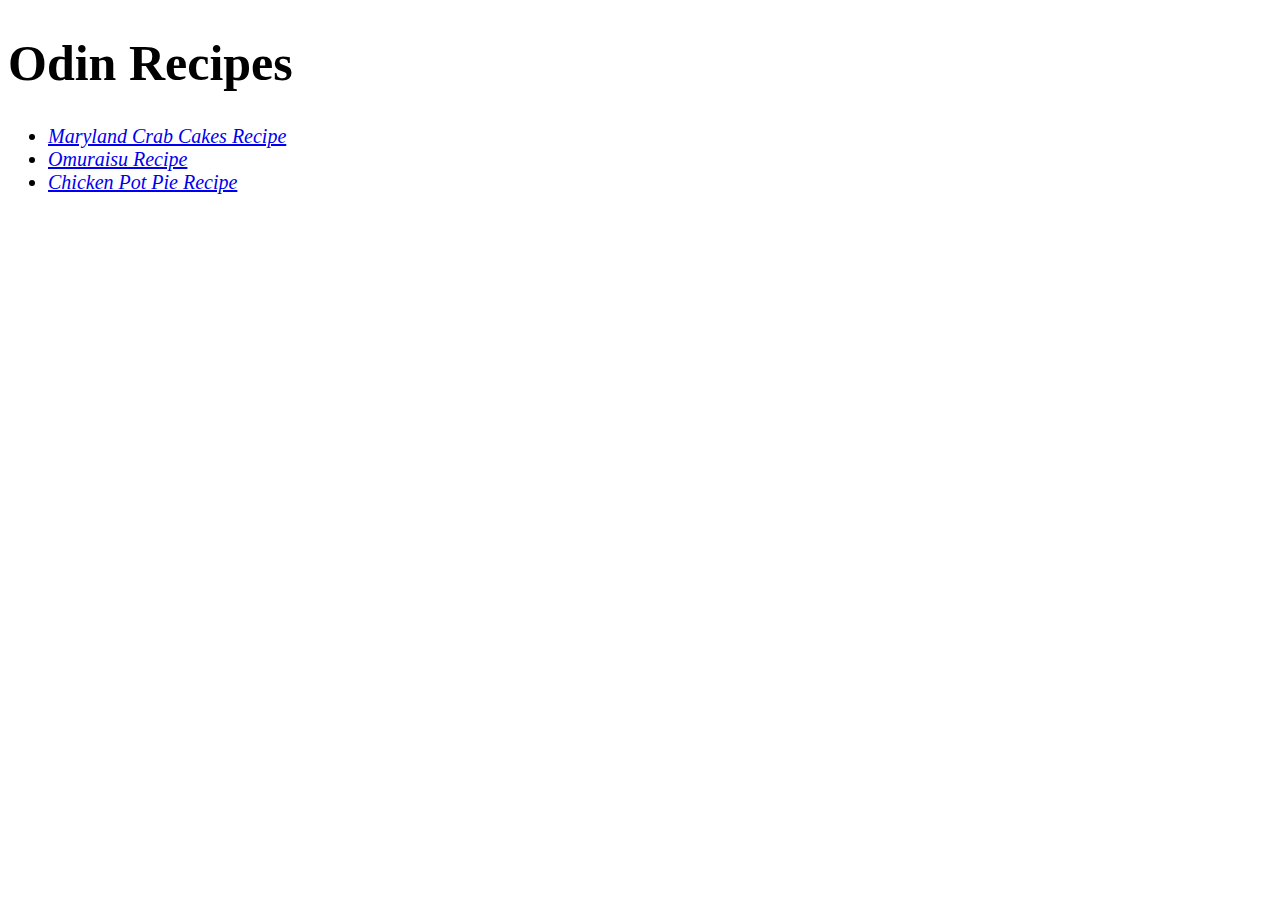
<file: index.html>
<!DOCTYPE html>
<html lang="en">
<head>
    <meta charset="UTF-8">
    <meta name="viewport" content="width=device-width, initial-scale=1.0">
    <link rel="stylesheet" href="styles.css">
    <title>Odin Recipes</title>
</head>

<body>
    <h1 class="heading">Odin Recipes</h1>
        <ul>
            <li class="link"><a href="./recipes/maryland-crab-cakes.html">Maryland Crab Cakes Recipe</a></li>
            <li class="link"><a href="./recipes/omuraisu.html">Omuraisu Recipe</a></li>
            <li class="link"><a href="./recipes/chicken-pot-pie.html">Chicken Pot Pie Recipe</a></li>
        </ul>
</body>
</html>
</file>
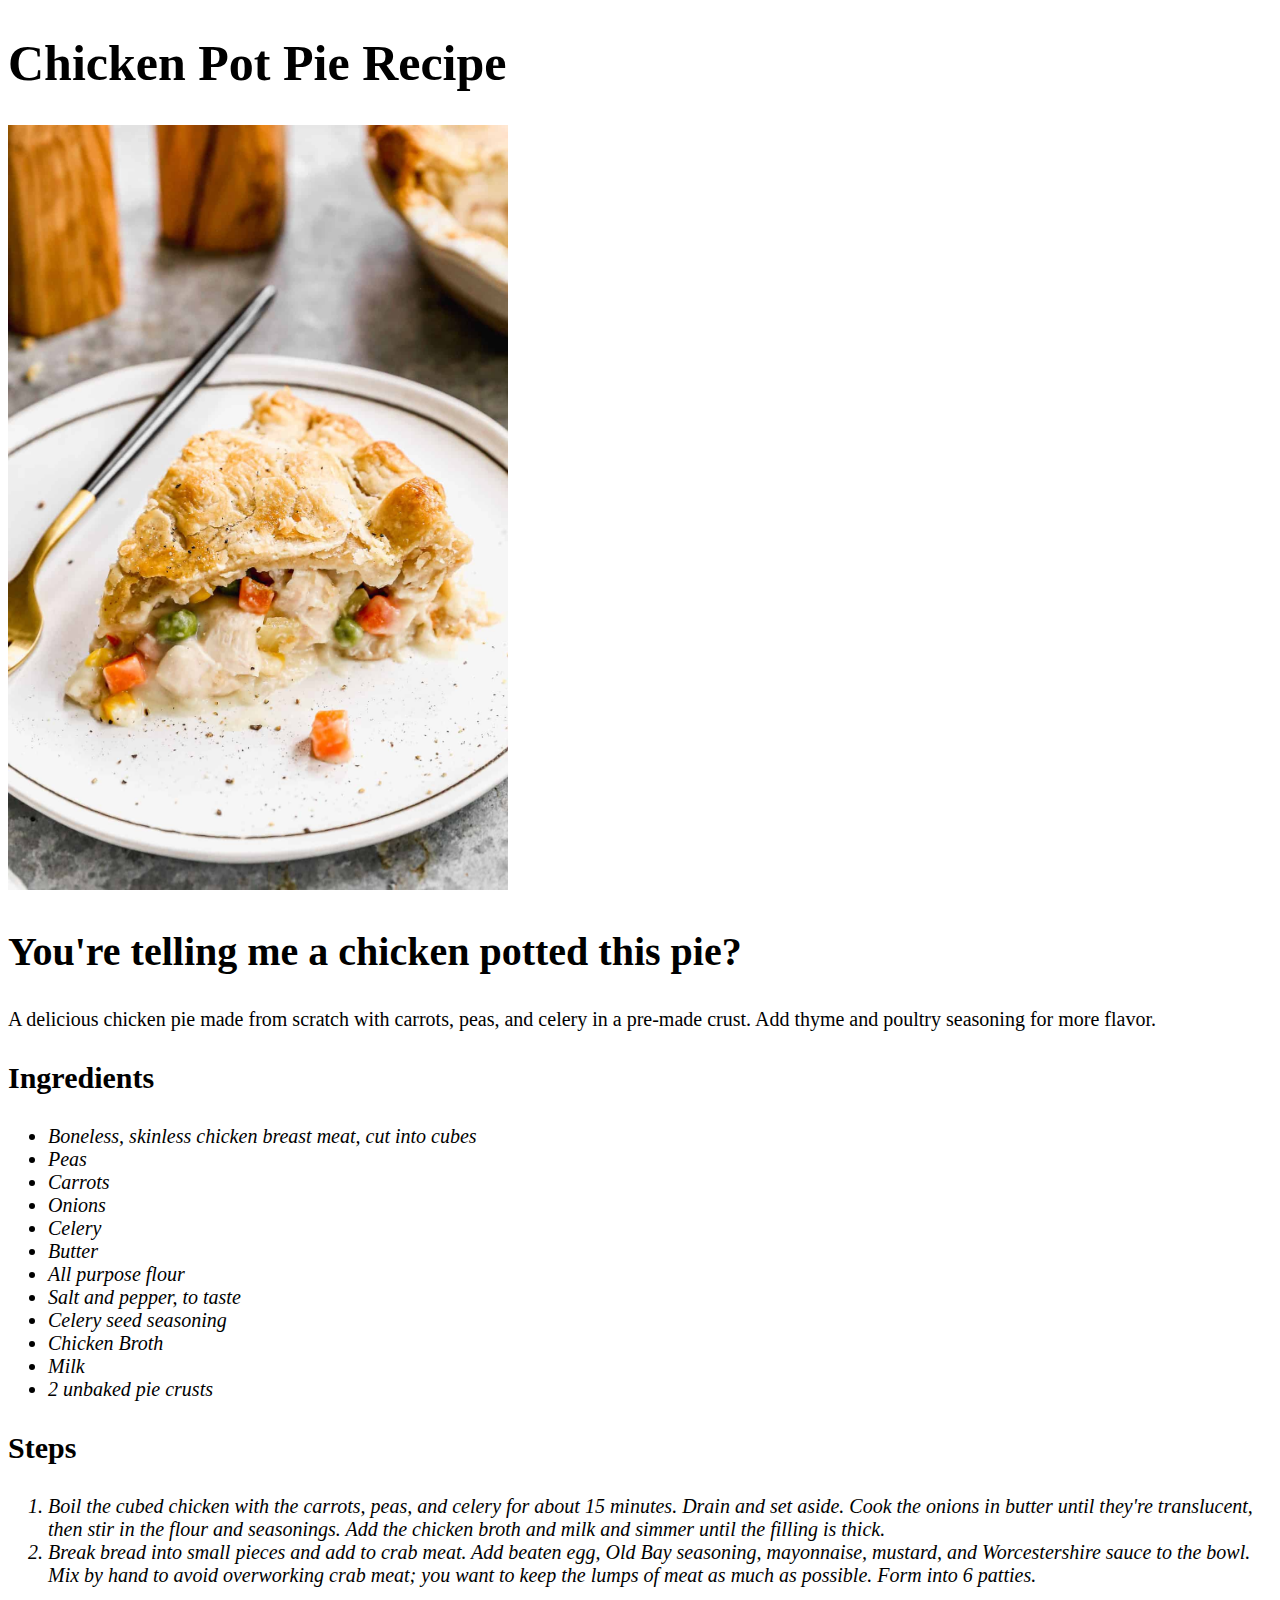
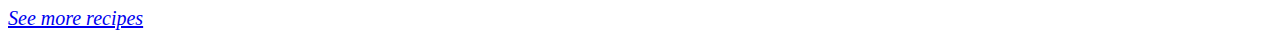
<file: recipes/chicken-pot-pie.html>
<!DOCTYPE html>
<html lang="en">
<head>
    <meta charset="UTF-8">
    <meta name="viewport" content="width=device-width, initial-scale=1.0">
    <link rel="stylesheet" href="../styles.css">
    <title>Chicken Pot Pie Recipe</title>
</head>

<body>
    <h1 class="heading">Chicken Pot Pie Recipe</h1>

    <img src="../img/chicken-pot-pie.jpg" alt="Freshly cooked chicken pot pie slice." height=auto width="500">

    <h2 class="heading smaller">You're telling me a chicken potted this pie?</h2>

        <p class="para">A delicious chicken pie made from scratch with carrots, 
            peas, and celery in a pre-made crust. Add thyme and 
            poultry seasoning for more flavor.</p>

    <h3 class="heading even-smaller">Ingredients</h3>
            <ul class="ingredients-list">
                <li>Boneless, skinless chicken breast meat, cut into cubes</li>
                <li>Peas</li>
                <li>Carrots</li>
                <li>Onions</li>
                <li>Celery</li>
                <li>Butter</li>
                <li>All purpose flour</li>
                <li>Salt and pepper, to taste</li>
                <li>Celery seed seasoning</li>
                <li>Chicken Broth</li>
                <li>Milk</li>
                <li>2 unbaked pie crusts</li>
            </ul>

    <h3 class="heading even-smaller">Steps</h3>
            <ol class="instructions">
                <li>Boil the cubed chicken with the carrots, peas, and celery for about 15 minutes. Drain and set aside. Cook the onions in butter until they're 
                    translucent, then stir in the flour and seasonings. Add the chicken broth and milk and simmer until the filling is thick.</li>
                <li>Break bread into small pieces and add to crab meat. Add beaten egg, Old Bay seasoning, mayonnaise, mustard, and Worcestershire sauce to the bowl. 
                    Mix by hand to avoid overworking crab meat; you want to keep the lumps of meat as much as possible. Form into 6 patties.</li>
            </ol>

    <a href="../index.html" class="link">See more recipes</a>
    
</body>
</html>
</file>
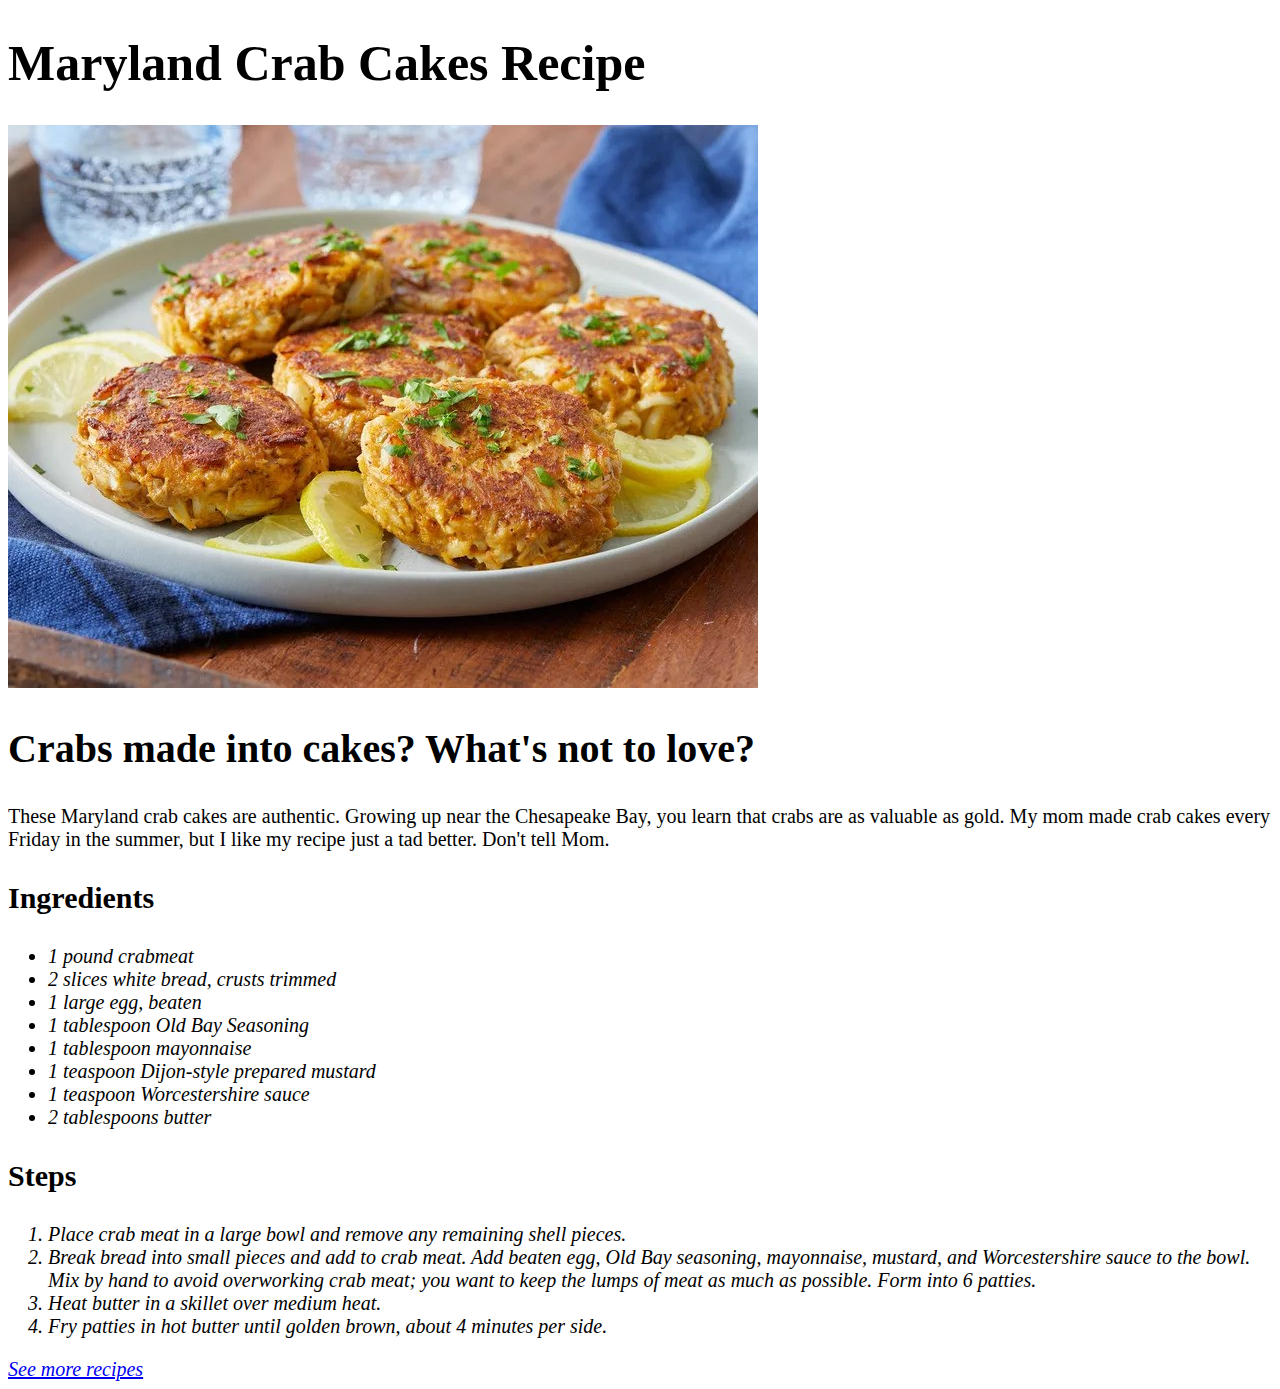
<file: recipes/maryland-crab-cakes.html>
<!DOCTYPE html>
<html lang="en">
<head>
    <meta charset="UTF-8">
    <meta name="viewport" content="width=device-width, initial-scale=1.0">
    <link rel="stylesheet" href="../styles.css">
    <title>Maryland Crab Cake Recipe</title>
</head>

<body>
    <h1 class="heading">Maryland Crab Cakes Recipe</h1>

    <img src="../img/MarylandCrabCakes.jpg" alt="Freshly cooked Maryland crab cakes." height="563" width="750">

    <h2 class="heading smaller">Crabs made into cakes? What's not to love?</h2>

        <p class="para">These Maryland crab cakes are authentic. 
            Growing up near the Chesapeake Bay, you learn that crabs are 
            as valuable as gold. My mom made crab cakes every Friday in 
            the summer, but I like my recipe just a tad better. 
            Don't tell Mom.</p>

    <h3 class="heading even-smaller">Ingredients</h3>
            <ul class="ingredients-list">
                <li>1 pound crabmeat</li>
                <li>2 slices white bread, crusts trimmed</li>
                <li>1 large egg, beaten</li>
                <li>1 tablespoon Old Bay Seasoning</li>
                <li>1 tablespoon mayonnaise</li>
                <li>1 teaspoon Dijon-style prepared mustard</li>
                <li>1 teaspoon Worcestershire sauce</li>
                <li>2 tablespoons butter</li>
            </ul>

    <h3 class="heading even-smaller">Steps</h3>
            <ol class="instructions">
                <li>Place crab meat in a large bowl and remove any remaining shell pieces.</li>
                <li>Break bread into small pieces and add to crab meat. Add beaten egg, Old Bay seasoning, mayonnaise, mustard, and Worcestershire sauce to the bowl. Mix by hand to avoid overworking crab meat; you want to keep the lumps of meat as much as possible. Form into 6 patties.</li>
                <li> Heat butter in a skillet over medium heat.</li>
                <li>Fry patties in hot butter until golden brown, about 4 minutes per side.</li>
            </ol>

    <a href="../index.html" class="link">See more recipes</a>
    
</body>
</html>
</file>
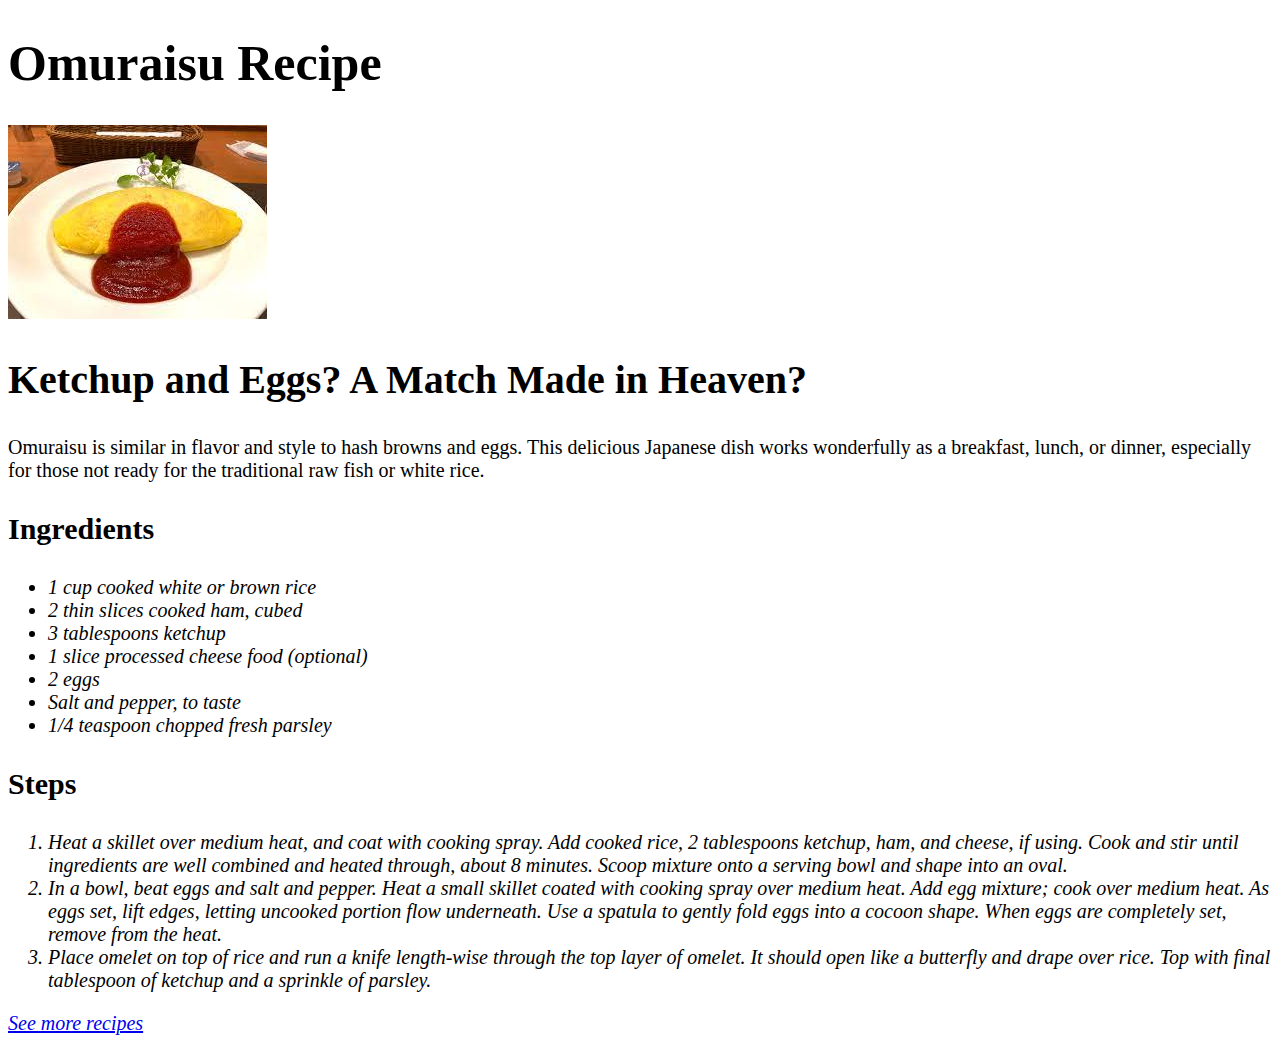
<file: recipes/omuraisu.html>
<!DOCTYPE html>
<html lang="en">
<head>
    <meta charset="UTF-8">
    <meta name="viewport" content="width=device-width, initial-scale=1.0">
    <link rel="stylesheet" href="../styles.css">
    <title>Omuraisu Recipe</title>
</head>

<body>
    <h1 class="heading">Omuraisu Recipe</h1>

    <img src="../img/omuraisu.jpeg" alt="Freshly cooked Omuraisu." height="194" width="259">

    <h2 class="heading smaller">Ketchup and Eggs? A Match Made in Heaven?</h2>

        <p class="para">Omuraisu is similar in flavor and style to hash browns 
            and eggs. This delicious Japanese dish works wonderfully 
            as a breakfast, lunch, or dinner, especially for those 
            not ready for the traditional raw fish or white rice.</p>

    <h3 class="heading even-smaller">Ingredients</h3>
            <ul class="ingredients-list">
                <li>1 cup cooked white or brown rice</li>
                <li>2 thin slices cooked ham, cubed</li>
                <li>3 tablespoons ketchup</li>
                <li>1 slice processed cheese food (optional)</li>
                <li>2 eggs</li>
                <li>Salt and pepper, to taste</li>
                <li>1/4 teaspoon chopped fresh parsley</li>
            </ul>
    <h3 class="heading even-smaller">Steps</h3>
            <ol class="instructions">
                <li>Heat a skillet over medium heat, and coat with cooking spray. Add cooked rice, 2 tablespoons ketchup, ham, and cheese, if using. Cook and stir 
                    until ingredients are well combined and heated through, about 8 minutes. Scoop mixture onto a serving bowl and shape into an oval.</li>
                <li>In a bowl, beat eggs and salt and pepper. Heat a small skillet coated with cooking spray over medium heat. Add egg mixture; cook over medium heat. 
                    As eggs set, lift edges, letting uncooked portion flow underneath. Use a spatula to gently fold eggs into a cocoon shape. When eggs are completely 
                    set, remove from the heat.</li>
                <li>Place omelet on top of rice and run a knife length-wise through the top layer of omelet. It should open like a butterfly and drape over rice. 
                    Top with final tablespoon of ketchup and a sprinkle of parsley.</li>
            </ol>
            
    <a href="../index.html" class="link">See more recipes</a>

</body>
</html>
</file>
<file: styles.css>
* {
    font-family: "Times New Roman", serif;
}

.heading {
    font-size: 50px;
}

.smaller {
    font-size: 40px;
}

.even-smaller {
    font-size: 30px;
}

.para {
    font-size: 20px;
}

.ingredients-list,
.instructions {
    font-size: 20px;
    font-style: italic;
}

.link {
    font-style: italic;
    font-size: 20px;
}
</file>
